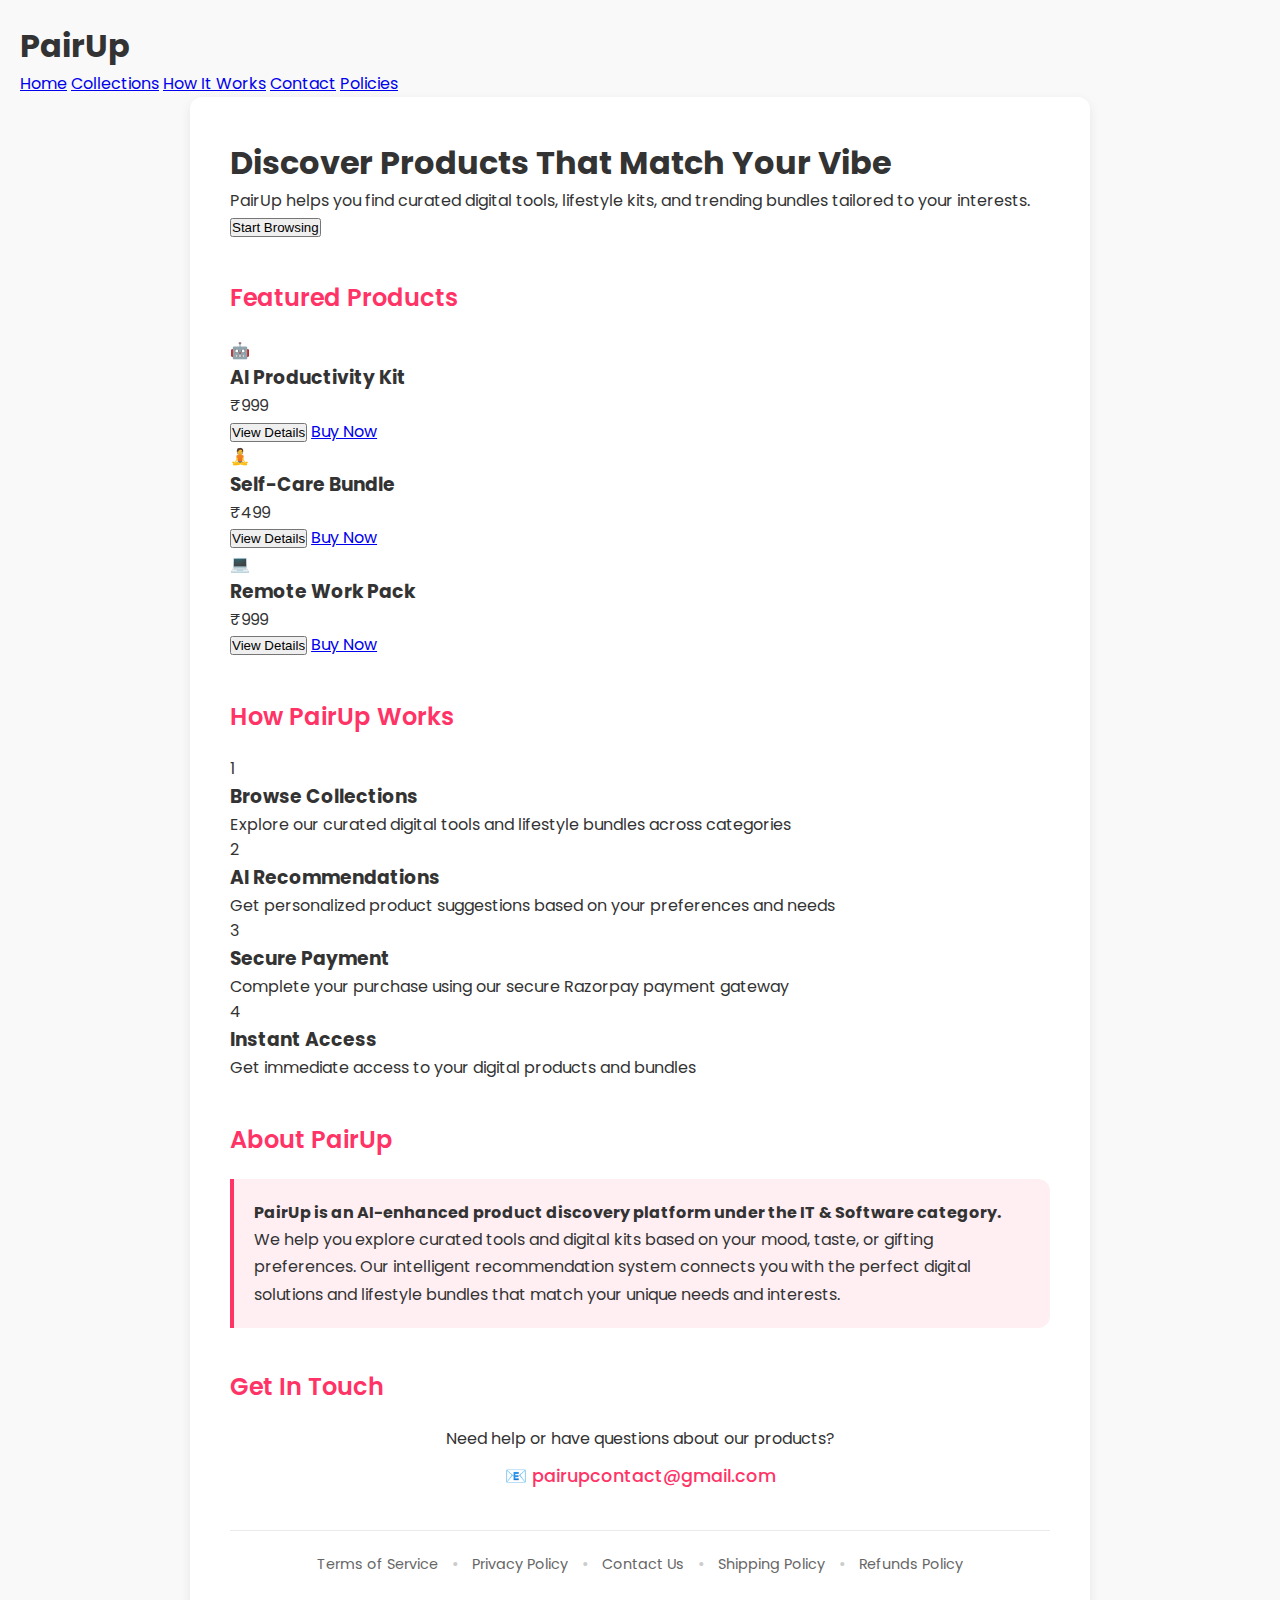
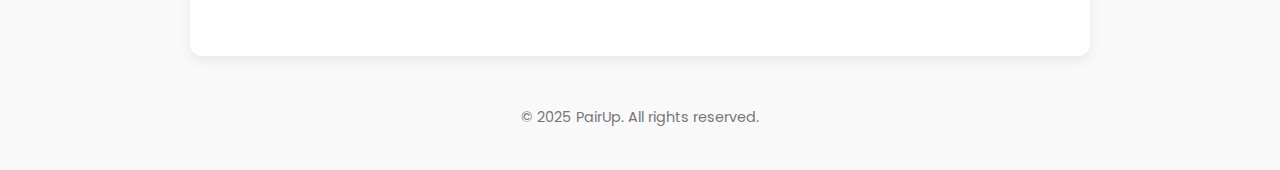
<file: index.html>
<!DOCTYPE html>
<html lang="en">
<head>
    <meta charset="UTF-8">
    <meta name="viewport" content="width=device-width, initial-scale=1.0">
    <meta name="description" content="PairUp - AI-powered product discovery platform for IT & Software solutions. Find curated digital tools, productivity kits, and software bundles tailored to your needs.">
    <meta name="keywords" content="IT software, digital tools, productivity kits, AI recommendations, software bundles, tech solutions, e-commerce">
    <meta name="author" content="PairUp">
    <meta name="robots" content="index, follow">
    
    <!-- Open Graph Meta Tags -->
    <meta property="og:title" content="PairUp - Personalized Product Discovery">
    <meta property="og:description" content="AI-powered platform for discovering curated digital tools and software bundles">
    <meta property="og:type" content="website">
    <meta property="og:url" content="https://pairup-landing.vercel.app">
    
    <title>PairUp - Personalized Product Discovery</title>
    
    <!-- Google Fonts -->
    <link rel="preconnect" href="https://fonts.googleapis.com">
    <link rel="preconnect" href="https://fonts.gstatic.com" crossorigin>
    <link href="https://fonts.googleapis.com/css2?family=Poppins:wght@300;400;500;600;700&display=swap" rel="stylesheet">
    
    <!-- CSS -->
    <link rel="stylesheet" href="./styles.css" type="text/css">
    
    <!-- Structured Data for SEO -->
    <script type="application/ld+json">
    {
      "@context": "https://schema.org",
      "@type": "OnlineStore",
      "name": "PairUp",
      "description": "AI-powered product discovery platform for IT & Software solutions",
      "url": "https://pairup-landing.vercel.app",
      "logo": "https://pairup-landing.vercel.app/assets/logo.png",
      "contactPoint": {
        "@type": "ContactPoint",
        "telephone": "+91-XXXXXXXXXX",
        "contactType": "customer service",
        "email": "pairupcontact@gmail.com"
      },
      "sameAs": [
        "https://github.com/manoj0617/pairup-landing"
      ]
    }
    </script>
</head>
<body>
    <!-- Navigation Bar -->
    <nav class="navbar">
        <div class="nav-container">
            <div class="nav-logo">
                <h1>PairUp</h1>
            </div>
            <div class="nav-menu">
                <a href="#" class="nav-link">Home</a>
                <a href="#collections" class="nav-link">Collections</a>
                <a href="#how-it-works" class="nav-link">How It Works</a>
                <a href="contact.html" class="nav-link">Contact</a>
                <a href="#policies" class="nav-link">Policies</a>
            </div>
        </div>
    </nav>

    <main class="container">
        <div class="content-card">
            <!-- Hero Section -->
            <section class="hero">
                <div class="hero-content">
                    <h1 class="hero-title">Discover Products That Match Your Vibe</h1>
                    <p class="hero-subtitle">PairUp helps you find curated digital tools, lifestyle kits, and trending bundles tailored to your interests.</p>
                    <button class="cta-button primary">Start Browsing</button>
                </div>
            </section>

            <!-- Product Cards Section -->
            <section class="products" aria-labelledby="products-heading" id="collections">
                <h2 id="products-heading" class="section-title">Featured Products</h2>
                <div class="products-grid">
                    <div class="product-card">
                        <div class="product-image">
                            <div class="image-placeholder">🤖</div>
                        </div>
                        <div class="product-info">
                            <h3 class="product-title">AI Productivity Kit</h3>
                            <p class="product-price">₹999</p>
                            <button class="product-button">View Details</button>
                            <a href="demo-checkout.html?product=ai" class="buy-button">Buy Now</a>
                        </div>
                    </div>
                    <div class="product-card">
                        <div class="product-image">
                            <div class="image-placeholder">🧘</div>
                        </div>
                        <div class="product-info">
                            <h3 class="product-title">Self-Care Bundle</h3>
                            <p class="product-price">₹499</p>
                            <button class="product-button">View Details</button>
                            <a href="demo-checkout.html?product=selfcare" class="buy-button">Buy Now</a>
                        </div>
                    </div>
                    <div class="product-card">
                        <div class="product-image">
                            <div class="image-placeholder">💻</div>
                        </div>
                        <div class="product-info">
                            <h3 class="product-title">Remote Work Pack</h3>
                            <p class="product-price">₹999</p>
                            <button class="product-button">View Details</button>
                            <a href="demo-checkout.html?product=remotework" class="buy-button">Buy Now</a>
                        </div>
                    </div>
                </div>
            </section>
            
            <!-- How It Works Section -->
            <section class="how-it-works" aria-labelledby="how-it-works-heading" id="how-it-works">
                <h2 id="how-it-works-heading" class="section-title">How PairUp Works</h2>
                <div class="steps-container">
                    <div class="step-item">
                        <div class="step-number">1</div>
                        <div class="step-content">
                            <h3>Browse Collections</h3>
                            <p>Explore our curated digital tools and lifestyle bundles across categories</p>
                        </div>
                    </div>
                    <div class="step-item">
                        <div class="step-number">2</div>
                        <div class="step-content">
                            <h3>AI Recommendations</h3>
                            <p>Get personalized product suggestions based on your preferences and needs</p>
                        </div>
                    </div>
                    <div class="step-item">
                        <div class="step-number">3</div>
                        <div class="step-content">
                            <h3>Secure Payment</h3>
                            <p>Complete your purchase using our secure Razorpay payment gateway</p>
                        </div>
                    </div>
                    <div class="step-item">
                        <div class="step-number">4</div>
                        <div class="step-content">
                            <h3>Instant Access</h3>
                            <p>Get immediate access to your digital products and bundles</p>
                        </div>
                    </div>
                </div>
            </section>

            <!-- About Section -->
            <section class="about-section" aria-labelledby="about-heading">
                <h2 id="about-heading" class="section-title">About PairUp</h2>
                <div class="info-box">
                    <p class="info-text">
                        <strong>PairUp is an AI-enhanced product discovery platform under the IT & Software category.</strong> 
                        We help you explore curated tools and digital kits based on your mood, taste, or gifting preferences. 
                        Our intelligent recommendation system connects you with the perfect digital solutions and lifestyle bundles 
                        that match your unique needs and interests.
                    </p>
                </div>
            </section>
            
            <!-- Contact Section -->
            <section class="contact" aria-labelledby="contact-heading">
                <h2 id="contact-heading" class="section-title">Get In Touch</h2>
                <div class="contact-info">
                    <p>Need help or have questions about our products?</p>
                    <a href="mailto:pairupcontact@gmail.com" class="contact-email">
                        📧 pairupcontact@gmail.com
                    </a>
                </div>
            </section>
            
            <!-- Legal Links -->
            <section class="legal-links" id="policies">
                <a href="terms.html" class="legal-link">Terms of Service</a>
                <span class="separator">•</span>
                <a href="privacy.html" class="legal-link">Privacy Policy</a>
                <span class="separator">•</span>
                <a href="contact.html" class="legal-link">Contact Us</a>
                <span class="separator">•</span>
                <a href="shipping.html" class="legal-link">Shipping Policy</a>
                <span class="separator">•</span>
                <a href="refunds.html" class="legal-link">Refunds Policy</a>
            </section>
        </div>
    </main>
    
    <!-- Footer -->
    <footer class="footer">
        <p>&copy; 2025 PairUp. All rights reserved.</p>
    </footer>
</body>
</html>
</file>
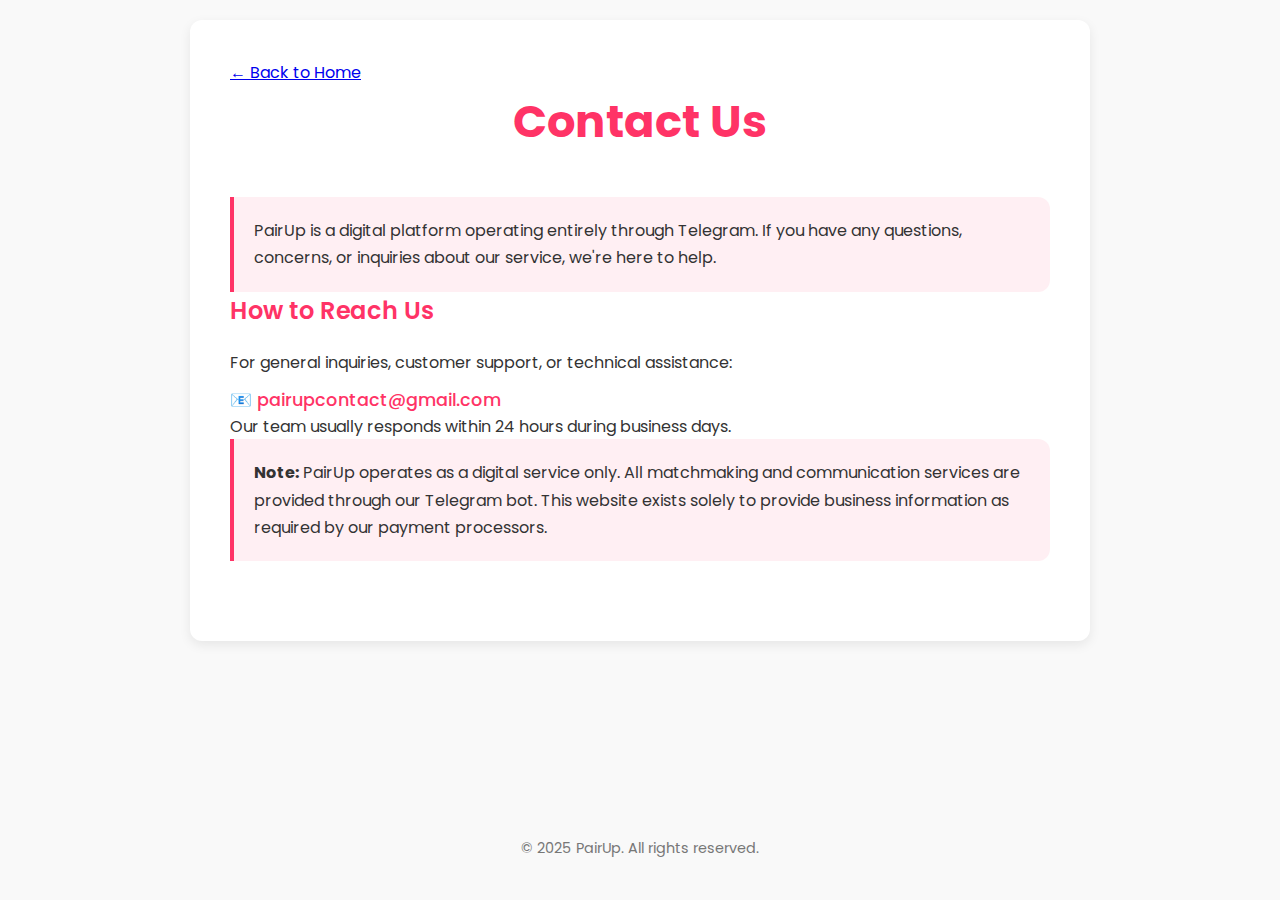
<file: contact.html>
<!DOCTYPE html>
<html lang="en">
<head>
    <meta charset="UTF-8">
    <meta name="viewport" content="width=device-width, initial-scale=1.0">
    <meta name="description" content="Contact PairUp - Private, subscription-based matchmaking & chat via Telegram">
    <meta name="keywords" content="matchmaking, telegram, dating, chat, privacy, subscription, contact">
    <title>Contact Us - PairUp 💖</title>
    
    <!-- Google Fonts -->
    <link rel="preconnect" href="https://fonts.googleapis.com">
    <link rel="preconnect" href="https://fonts.gstatic.com" crossorigin>
    <link href="https://fonts.googleapis.com/css2?family=Poppins:wght@300;400;500;600;700&display=swap" rel="stylesheet">
    
    <!-- CSS -->
    <link rel="stylesheet" href="styles.css">
</head>
<body>
    <main class="container">
        <div class="content-card">
            <!-- Back to Home Link -->
            <div class="back-link">
                <a href="index.html">&larr; Back to Home</a>
            </div>
            
            <!-- Header -->
            <header class="header">
                <h1 class="logo">Contact Us</h1>
            </header>
            
            <!-- Contact Information -->
            <section class="policy-content" aria-labelledby="contact-info">
                <div class="info-box">
                    <p class="info-text">
                        PairUp is a digital platform operating entirely through Telegram. If you have any questions, concerns, or inquiries about our service, we're here to help.
                    </p>
                </div>
                
                <h2 id="contact-info" class="section-title">How to Reach Us</h2>
                <div class="contact-details">
                    <p>For general inquiries, customer support, or technical assistance:</p>
                    <a href="mailto:pairupcontact@gmail.com" class="contact-email">
                        📧 pairupcontact@gmail.com
                    </a>
                    
                    <p class="contact-note">Our team usually responds within 24 hours during business days.</p>
                </div>
                
                <div class="info-box">
                    <p class="info-text">
                        <strong>Note:</strong> PairUp operates as a digital service only. All matchmaking and communication services are provided through our Telegram bot. This website exists solely to provide business information as required by our payment processors.
                    </p>
                </div>
            </section>
        </div>
    </main>
    
    <!-- Footer -->
    <footer class="footer">
        <p>&copy; 2025 PairUp. All rights reserved.</p>
    </footer>
</body>
</html>
</file>
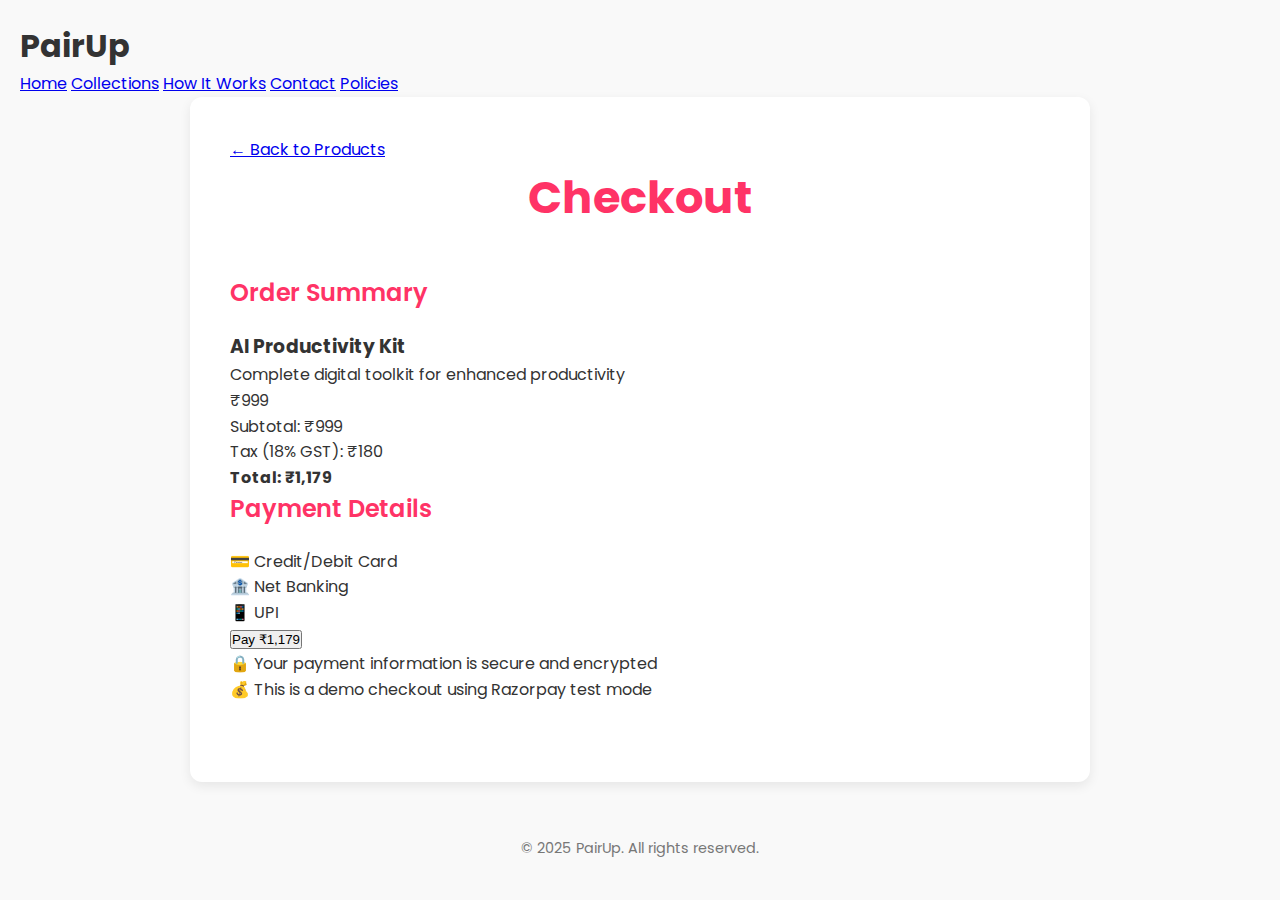
<file: demo-checkout.html>
<!DOCTYPE html>
<html lang="en">
<head>
    <meta charset="UTF-8">
    <meta name="viewport" content="width=device-width, initial-scale=1.0">
    <title>Checkout - PairUp</title>
    
    <!-- Google Fonts -->
    <link rel="preconnect" href="https://fonts.googleapis.com">
    <link rel="preconnect" href="https://fonts.gstatic.com" crossorigin>
    <link href="https://fonts.googleapis.com/css2?family=Poppins:wght@300;400;500;600;700&display=swap" rel="stylesheet">
    
    <!-- CSS -->
    <link rel="stylesheet" href="./styles.css" type="text/css">
    
    <!-- Razorpay Checkout Script -->
    <script src="https://checkout.razorpay.com/v1/checkout.js"></script>
</head>
<body>
    <!-- Navigation Bar -->
    <nav class="navbar">
        <div class="nav-container">
            <div class="nav-logo">
                <h1>PairUp</h1>
            </div>
            <div class="nav-menu">
                <a href="index.html" class="nav-link">Home</a>
                <a href="index.html#collections" class="nav-link">Collections</a>
                <a href="index.html#how-it-works" class="nav-link">How It Works</a>
                <a href="contact.html" class="nav-link">Contact</a>
                <a href="index.html#policies" class="nav-link">Policies</a>
            </div>
        </div>
    </nav>

    <main class="container">
        <div class="content-card">
            <!-- Back to Home Link -->
            <div class="back-link">
                <a href="index.html">&larr; Back to Products</a>
            </div>
            
            <!-- Header -->
            <header class="header">
                <h1 class="logo">Checkout</h1>
            </header>
            
            <!-- Checkout Section -->
            <section class="checkout-section">
                <div class="checkout-container">
                    <div class="order-summary">
                        <h2 class="section-title">Order Summary</h2>
                        <div class="order-item">
                            <div class="item-info">
                                <h3 id="product-name">AI Productivity Kit</h3>
                                <p class="item-description">Complete digital toolkit for enhanced productivity</p>
                            </div>
                            <div class="item-price">
                                <span id="product-price">₹999</span>
                            </div>
                        </div>
                        <div class="order-total">
                            <div class="total-row">
                                <span>Subtotal:</span>
                                <span id="subtotal">₹999</span>
                            </div>
                            <div class="total-row">
                                <span>Tax (18% GST):</span>
                                <span id="tax">₹180</span>
                            </div>
                            <div class="total-row final-total">
                                <span><strong>Total:</strong></span>
                                <span id="total"><strong>₹1,179</strong></span>
                            </div>
                        </div>
                    </div>
                    
                    <div class="payment-section">
                        <h2 class="section-title">Payment Details</h2>
                        <div class="payment-methods">
                            <div class="payment-method active">
                                <span class="payment-icon">💳</span>
                                <span>Credit/Debit Card</span>
                            </div>
                            <div class="payment-method">
                                <span class="payment-icon">🏦</span>
                                <span>Net Banking</span>
                            </div>
                            <div class="payment-method">
                                <span class="payment-icon">📱</span>
                                <span>UPI</span>
                            </div>
                        </div>
                        
                        <button id="pay-button" class="cta-button primary">
                            Pay ₹1,179
                        </button>
                        
                        <div class="security-info">
                            <p>🔒 Your payment information is secure and encrypted</p>
                            <p>💰 This is a demo checkout using Razorpay test mode</p>
                        </div>
                    </div>
                </div>
            </section>
        </div>
    </main>
    
    <!-- Footer -->
    <footer class="footer">
        <p>&copy; 2025 PairUp. All rights reserved.</p>
    </footer>

    <script>
        // Razorpay Test Configuration
        const options = {
            "key": "rzp_test_1DP5mmOlF5G5ag", // Test Key ID
            "amount": "117900", // Amount in paise (₹1,179)
            "currency": "INR",
            "name": "PairUp",
            "description": "AI Productivity Kit - Digital Tools Bundle",
            "image": "https://via.placeholder.com/128x128/ff3366/ffffff?text=PU",
            "order_id": "", // This will be empty for test mode
            "handler": function (response) {
                alert("Payment Successful! Payment ID: " + response.razorpay_payment_id);
                // In a real scenario, you would send this to your backend
                console.log("Payment Response:", response);
                // Redirect to success page
                window.location.href = "index.html?payment=success";
            },
            "prefill": {
                "name": "Test User",
                "email": "test@example.com",
                "contact": "9999999999"
            },
            "notes": {
                "product": "AI Productivity Kit",
                "category": "IT & Software"
            },
            "theme": {
                "color": "#ff3366"
            },
            "modal": {
                "ondismiss": function() {
                    console.log("Payment modal closed");
                }
            }
        };

        document.getElementById('pay-button').onclick = function(e) {
            e.preventDefault();
            const rzp = new Razorpay(options);
            rzp.open();
        };

        // Update product info based on URL parameters
        const urlParams = new URLSearchParams(window.location.search);
        const product = urlParams.get('product');
        
        if (product === 'selfcare') {
            document.getElementById('product-name').textContent = 'Self-Care Bundle';
            document.getElementById('product-price').textContent = '₹499';
            document.getElementById('subtotal').textContent = '₹499';
            document.getElementById('tax').textContent = '₹90';
            document.getElementById('total').innerHTML = '<strong>₹589</strong>';
            document.getElementById('pay-button').textContent = 'Pay ₹589';
            options.amount = "58900";
            options.description = "Self-Care Bundle - Wellness & Mindfulness Kit";
        } else if (product === 'remotework') {
            document.getElementById('product-name').textContent = 'Remote Work Pack';
            document.getElementById('product-price').textContent = '₹999';
            document.getElementById('subtotal').textContent = '₹999';
            document.getElementById('tax').textContent = '₹180';
            document.getElementById('total').innerHTML = '<strong>₹1,179</strong>';
            document.getElementById('pay-button').textContent = 'Pay ₹1,179';
            options.amount = "117900";
            options.description = "Remote Work Pack - Essential Tools for Remote Workers";
        }
    </script>
</body>
</html>
</file>
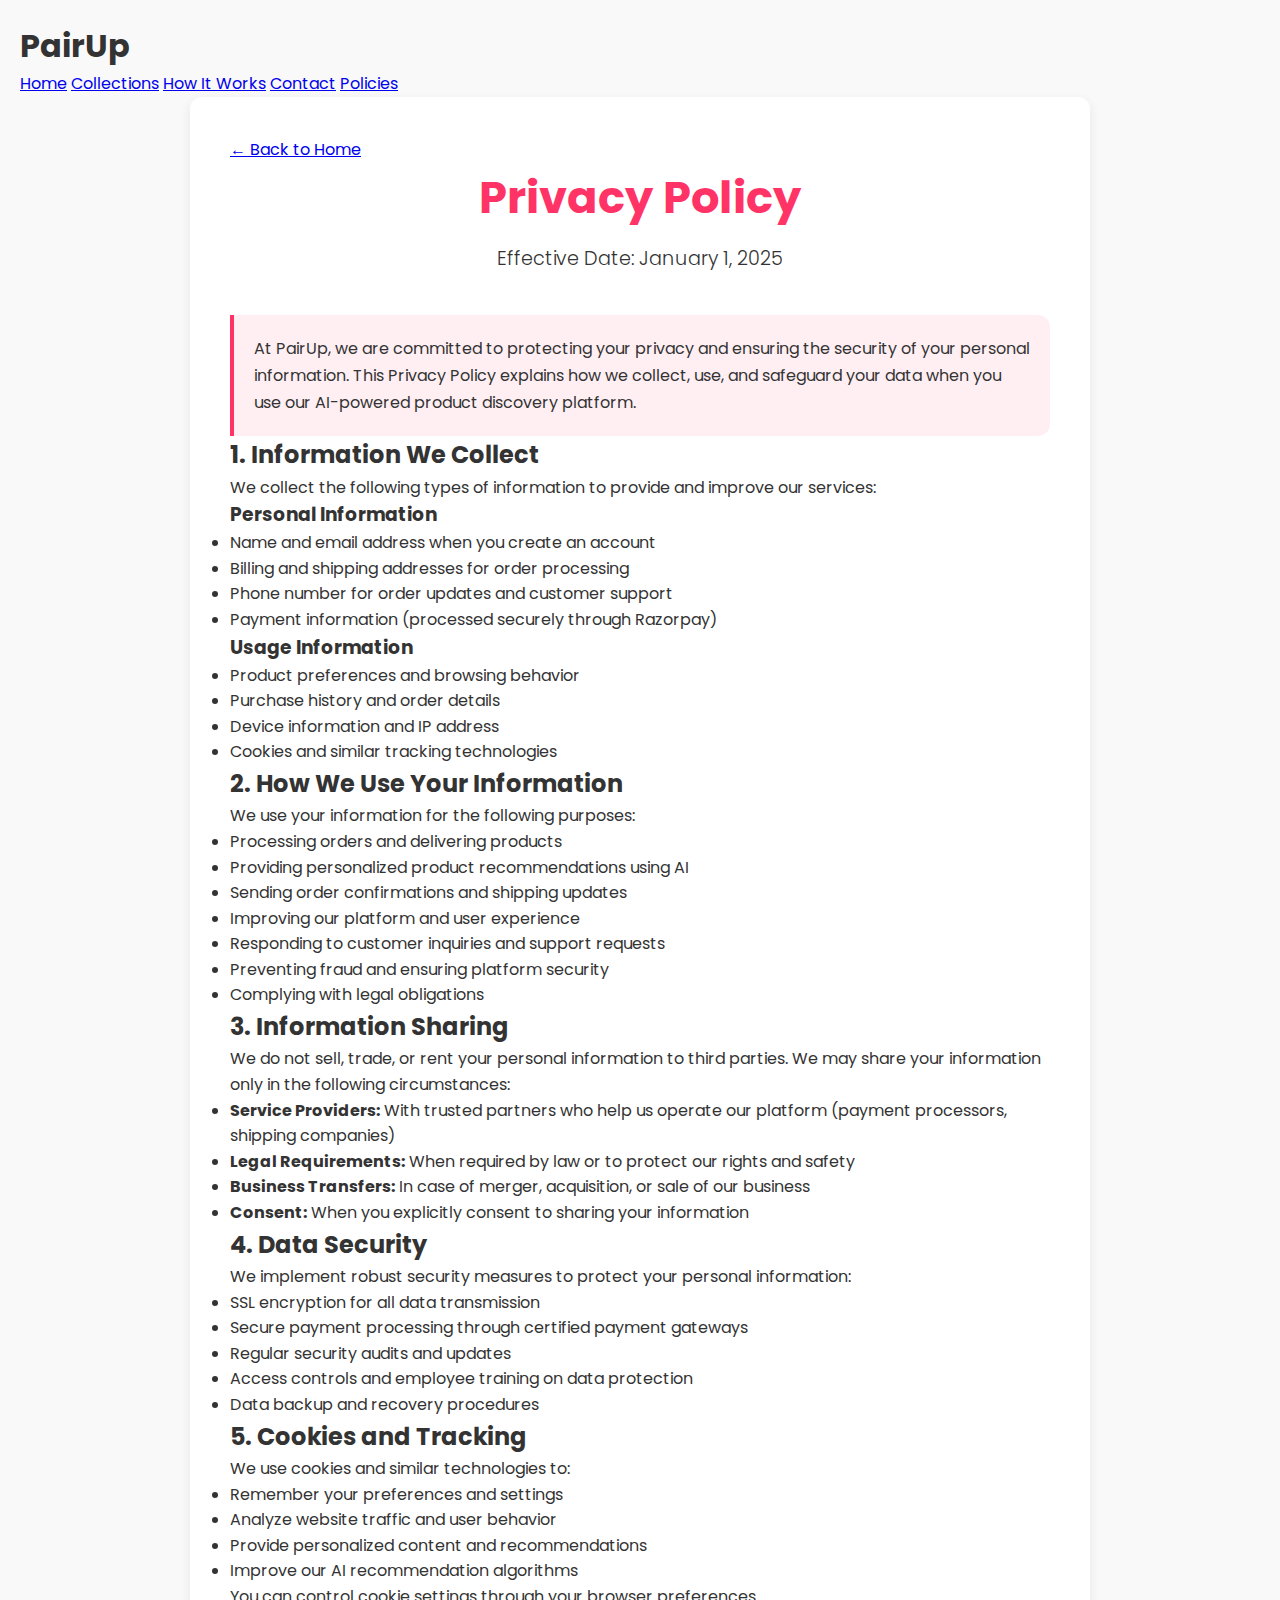
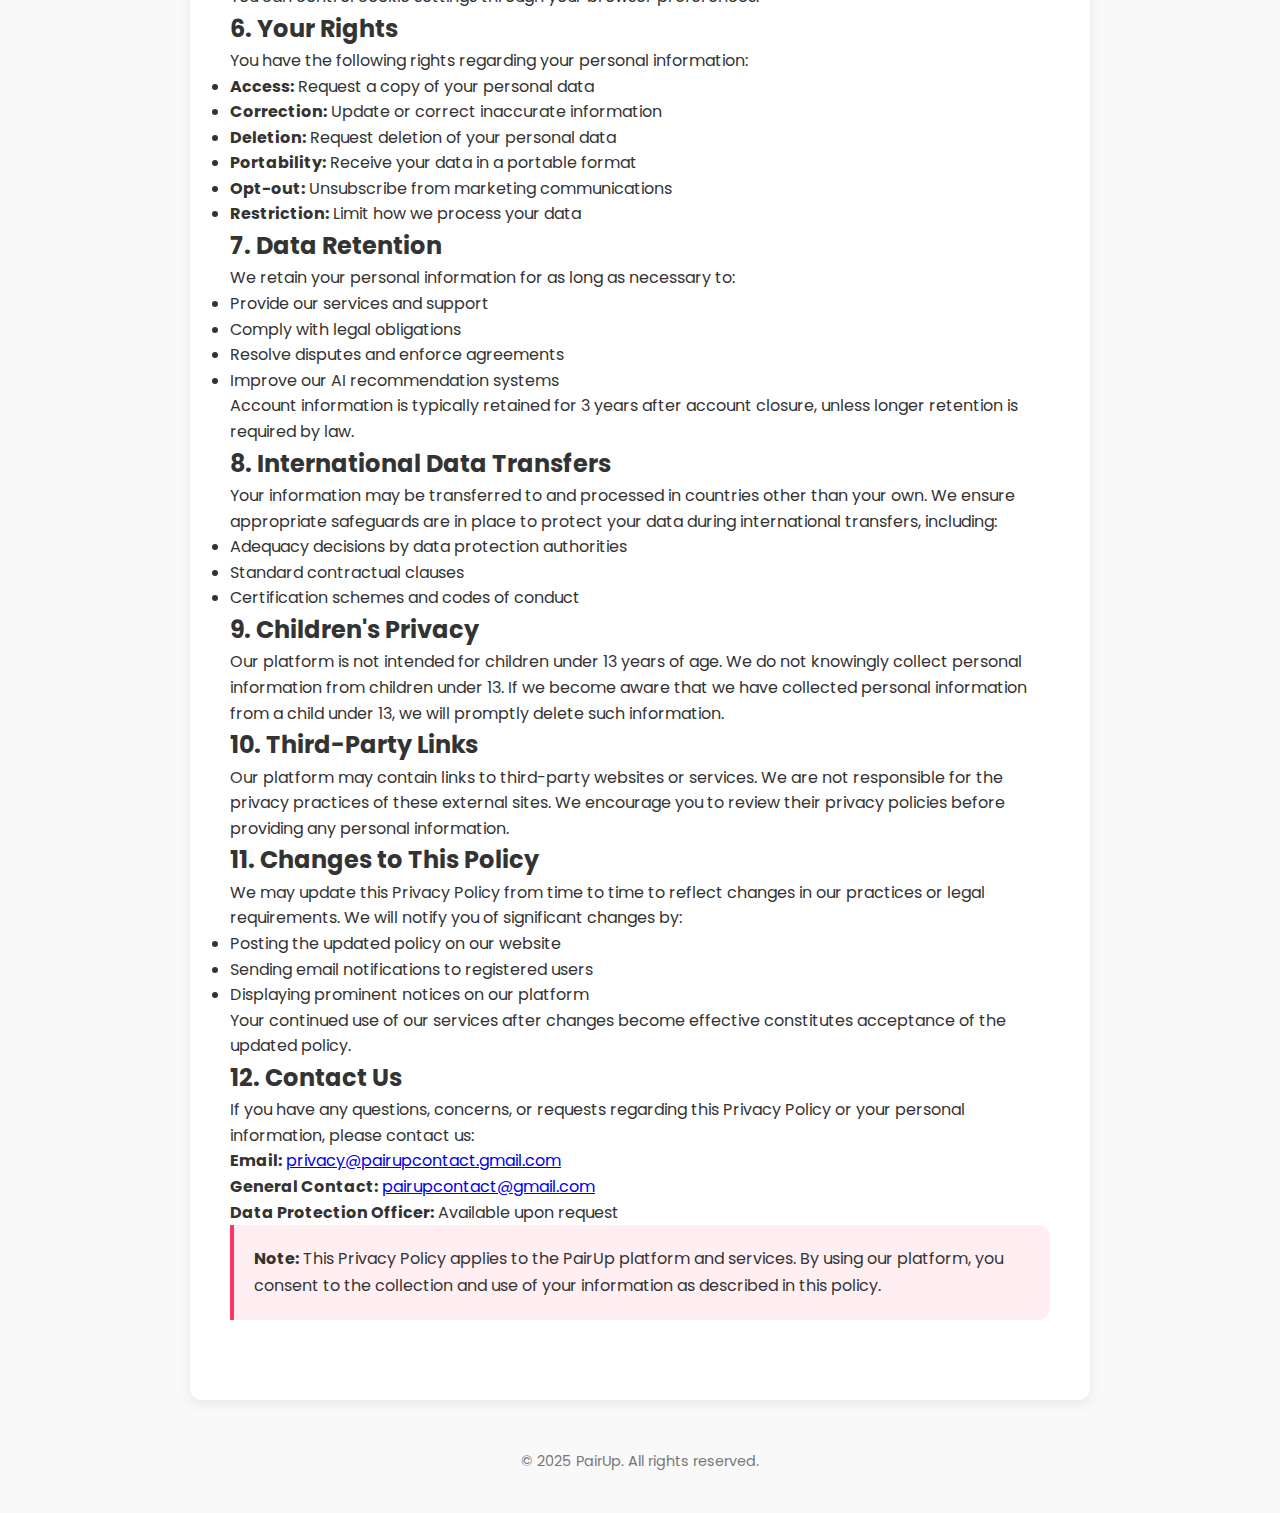
<file: privacy.html>
<!DOCTYPE html>
<html lang="en">
<head>
    <meta charset="UTF-8">
    <meta name="viewport" content="width=device-width, initial-scale=1.0">
    <meta name="description" content="Privacy Policy for PairUp - AI-powered product discovery platform. Learn how we protect your personal data and privacy.">
    <meta name="keywords" content="privacy policy, data protection, PairUp, e-commerce, personal information">
    <title>Privacy Policy - PairUp</title>
    
    <!-- Google Fonts -->
    <link rel="preconnect" href="https://fonts.googleapis.com">
    <link rel="preconnect" href="https://fonts.gstatic.com" crossorigin>
    <link href="https://fonts.googleapis.com/css2?family=Poppins:wght@300;400;500;600;700&display=swap" rel="stylesheet">
    
    <!-- CSS -->
    <link rel="stylesheet" href="styles.css">
</head>
<body>
    <!-- Navigation Bar -->
    <nav class="navbar">
        <div class="nav-container">
            <div class="nav-logo">
                <h1><a href="index.html" style="text-decoration: none; color: inherit;">PairUp</a></h1>
            </div>
            <div class="nav-menu">
                <a href="index.html" class="nav-link">Home</a>
                <a href="index.html#collections" class="nav-link">Collections</a>
                <a href="index.html#how-it-works" class="nav-link">How It Works</a>
                <a href="contact.html" class="nav-link">Contact</a>
                <a href="index.html#policies" class="nav-link">Policies</a>
            </div>
        </div>
    </nav>

    <main class="container">
        <div class="content-card">
            <!-- Back to Home Link -->
            <div class="back-link">
                <a href="index.html">&larr; Back to Home</a>
            </div>
            
            <!-- Header -->
            <header class="header">
                <h1 class="logo">Privacy Policy</h1>
                <p class="tagline">Effective Date: January 1, 2025</p>
            </header>
            
            <!-- Privacy Policy Content -->
            <section class="policy-content">
                <div class="info-box">
                    <p class="info-text">
                        At PairUp, we are committed to protecting your privacy and ensuring the security of your personal information. 
                        This Privacy Policy explains how we collect, use, and safeguard your data when you use our AI-powered 
                        product discovery platform.
                    </p>
                </div>

                <div class="policy-details">
                    <h2>1. Information We Collect</h2>
                    <p>We collect the following types of information to provide and improve our services:</p>
                    
                    <h3>Personal Information</h3>
                    <ul class="policy-list">
                        <li>Name and email address when you create an account</li>
                        <li>Billing and shipping addresses for order processing</li>
                        <li>Phone number for order updates and customer support</li>
                        <li>Payment information (processed securely through Razorpay)</li>
                    </ul>

                    <h3>Usage Information</h3>
                    <ul class="policy-list">
                        <li>Product preferences and browsing behavior</li>
                        <li>Purchase history and order details</li>
                        <li>Device information and IP address</li>
                        <li>Cookies and similar tracking technologies</li>
                    </ul>

                    <h2>2. How We Use Your Information</h2>
                    <p>We use your information for the following purposes:</p>
                    <ul class="policy-list">
                        <li>Processing orders and delivering products</li>
                        <li>Providing personalized product recommendations using AI</li>
                        <li>Sending order confirmations and shipping updates</li>
                        <li>Improving our platform and user experience</li>
                        <li>Responding to customer inquiries and support requests</li>
                        <li>Preventing fraud and ensuring platform security</li>
                        <li>Complying with legal obligations</li>
                    </ul>

                    <h2>3. Information Sharing</h2>
                    <p>We do not sell, trade, or rent your personal information to third parties. We may share your information only in the following circumstances:</p>
                    <ul class="policy-list">
                        <li><strong>Service Providers:</strong> With trusted partners who help us operate our platform (payment processors, shipping companies)</li>
                        <li><strong>Legal Requirements:</strong> When required by law or to protect our rights and safety</li>
                        <li><strong>Business Transfers:</strong> In case of merger, acquisition, or sale of our business</li>
                        <li><strong>Consent:</strong> When you explicitly consent to sharing your information</li>
                    </ul>

                    <h2>4. Data Security</h2>
                    <p>We implement robust security measures to protect your personal information:</p>
                    <ul class="policy-list">
                        <li>SSL encryption for all data transmission</li>
                        <li>Secure payment processing through certified payment gateways</li>
                        <li>Regular security audits and updates</li>
                        <li>Access controls and employee training on data protection</li>
                        <li>Data backup and recovery procedures</li>
                    </ul>

                    <h2>5. Cookies and Tracking</h2>
                    <p>We use cookies and similar technologies to:</p>
                    <ul class="policy-list">
                        <li>Remember your preferences and settings</li>
                        <li>Analyze website traffic and user behavior</li>
                        <li>Provide personalized content and recommendations</li>
                        <li>Improve our AI recommendation algorithms</li>
                    </ul>
                    <p>You can control cookie settings through your browser preferences.</p>

                    <h2>6. Your Rights</h2>
                    <p>You have the following rights regarding your personal information:</p>
                    <ul class="policy-list">
                        <li><strong>Access:</strong> Request a copy of your personal data</li>
                        <li><strong>Correction:</strong> Update or correct inaccurate information</li>
                        <li><strong>Deletion:</strong> Request deletion of your personal data</li>
                        <li><strong>Portability:</strong> Receive your data in a portable format</li>
                        <li><strong>Opt-out:</strong> Unsubscribe from marketing communications</li>
                        <li><strong>Restriction:</strong> Limit how we process your data</li>
                    </ul>

                    <h2>7. Data Retention</h2>
                    <p>We retain your personal information for as long as necessary to:</p>
                    <ul class="policy-list">
                        <li>Provide our services and support</li>
                        <li>Comply with legal obligations</li>
                        <li>Resolve disputes and enforce agreements</li>
                        <li>Improve our AI recommendation systems</li>
                    </ul>
                    <p>Account information is typically retained for 3 years after account closure, unless longer retention is required by law.</p>

                    <h2>8. International Data Transfers</h2>
                    <p>Your information may be transferred to and processed in countries other than your own. We ensure appropriate safeguards are in place to protect your data during international transfers, including:</p>
                    <ul class="policy-list">
                        <li>Adequacy decisions by data protection authorities</li>
                        <li>Standard contractual clauses</li>
                        <li>Certification schemes and codes of conduct</li>
                    </ul>

                    <h2>9. Children's Privacy</h2>
                    <p>Our platform is not intended for children under 13 years of age. We do not knowingly collect personal information from children under 13. If we become aware that we have collected personal information from a child under 13, we will promptly delete such information.</p>

                    <h2>10. Third-Party Links</h2>
                    <p>Our platform may contain links to third-party websites or services. We are not responsible for the privacy practices of these external sites. We encourage you to review their privacy policies before providing any personal information.</p>

                    <h2>11. Changes to This Policy</h2>
                    <p>We may update this Privacy Policy from time to time to reflect changes in our practices or legal requirements. We will notify you of significant changes by:</p>
                    <ul class="policy-list">
                        <li>Posting the updated policy on our website</li>
                        <li>Sending email notifications to registered users</li>
                        <li>Displaying prominent notices on our platform</li>
                    </ul>
                    <p>Your continued use of our services after changes become effective constitutes acceptance of the updated policy.</p>

                    <h2>12. Contact Us</h2>
                    <p>If you have any questions, concerns, or requests regarding this Privacy Policy or your personal information, please contact us:</p>
                    
                    <div class="contact-details">
                        <p><strong>Email:</strong> <a href="mailto:privacy@pairupcontact.gmail.com">privacy@pairupcontact.gmail.com</a></p>
                        <p><strong>General Contact:</strong> <a href="mailto:pairupcontact@gmail.com">pairupcontact@gmail.com</a></p>
                        <p><strong>Data Protection Officer:</strong> Available upon request</p>
                    </div>
                </div>

                <div class="info-box">
                    <p class="info-text">
                        <strong>Note:</strong> This Privacy Policy applies to the PairUp platform and services. 
                        By using our platform, you consent to the collection and use of your information as described in this policy.
                    </p>
                </div>
            </section>
        </div>
    </main>
    
    <!-- Footer -->
    <footer class="footer">
        <p>&copy; 2025 PairUp. All rights reserved.</p>
    </footer>
</body>
</html>
</file>
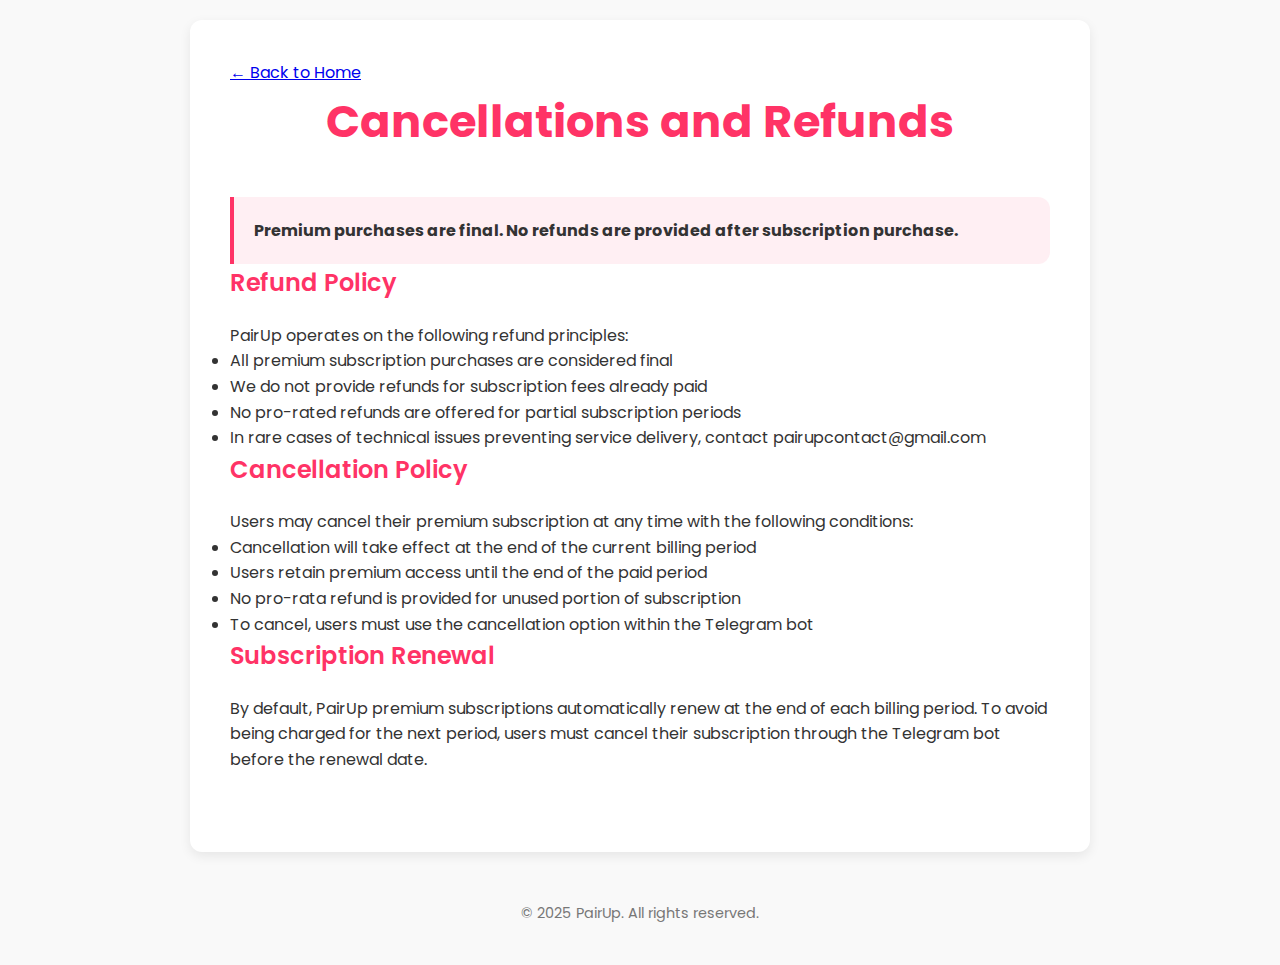
<file: refunds.html>
<!DOCTYPE html>
<html lang="en">
<head>
    <meta charset="UTF-8">
    <meta name="viewport" content="width=device-width, initial-scale=1.0">
    <meta name="description" content="Cancellations and Refunds Policy for PairUp premium subscriptions">
    <meta name="keywords" content="matchmaking, telegram, dating, chat, privacy, subscription, refunds, cancellations">
    <title>Cancellations and Refunds - PairUp 💖</title>
    
    <!-- Google Fonts -->
    <link rel="preconnect" href="https://fonts.googleapis.com">
    <link rel="preconnect" href="https://fonts.gstatic.com" crossorigin>
    <link href="https://fonts.googleapis.com/css2?family=Poppins:wght@300;400;500;600;700&display=swap" rel="stylesheet">
    
    <!-- CSS -->
    <link rel="stylesheet" href="styles.css">
</head>
<body>
    <main class="container">
        <div class="content-card">
            <!-- Back to Home Link -->
            <div class="back-link">
                <a href="index.html">&larr; Back to Home</a>
            </div>
            
            <!-- Header -->
            <header class="header">
                <h1 class="logo">Cancellations and Refunds</h1>
            </header>
            
            <!-- Refunds Content -->
            <section class="policy-content">
                <div class="info-box">
                    <p class="info-text">
                        <strong>Premium purchases are final. No refunds are provided after subscription purchase.</strong>
                    </p>
                </div>
                
                <div class="policy-details">
                    <h2 class="section-title">Refund Policy</h2>
                    <p>PairUp operates on the following refund principles:</p>
                    <ul class="policy-list">
                        <li>All premium subscription purchases are considered final</li>
                        <li>We do not provide refunds for subscription fees already paid</li>
                        <li>No pro-rated refunds are offered for partial subscription periods</li>
                        <li>In rare cases of technical issues preventing service delivery, contact pairupcontact@gmail.com</li>
                    </ul>
                    
                    <h2 class="section-title">Cancellation Policy</h2>
                    <p>Users may cancel their premium subscription at any time with the following conditions:</p>
                    <ul class="policy-list">
                        <li>Cancellation will take effect at the end of the current billing period</li>
                        <li>Users retain premium access until the end of the paid period</li>
                        <li>No pro-rata refund is provided for unused portion of subscription</li>
                        <li>To cancel, users must use the cancellation option within the Telegram bot</li>
                    </ul>
                    
                    <h2 class="section-title">Subscription Renewal</h2>
                    <p>By default, PairUp premium subscriptions automatically renew at the end of each billing period. To avoid being charged for the next period, users must cancel their subscription through the Telegram bot before the renewal date.</p>
                </div>
            </section>
        </div>
    </main>
    
    <!-- Footer -->
    <footer class="footer">
        <p>&copy; 2025 PairUp. All rights reserved.</p>
    </footer>
</body>
</html>
</file>
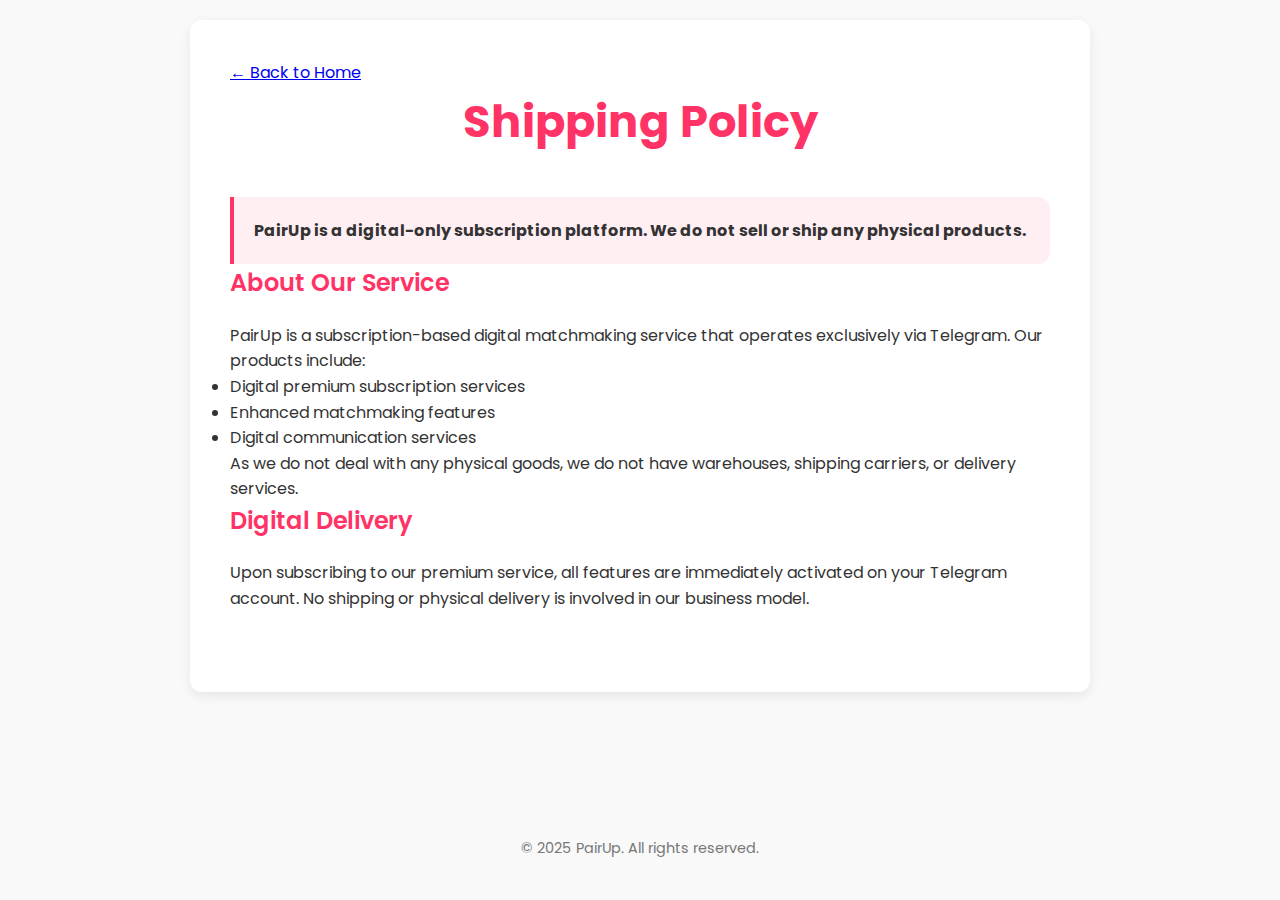
<file: shipping.html>
<!DOCTYPE html>
<html lang="en">
<head>
    <meta charset="UTF-8">
    <meta name="viewport" content="width=device-width, initial-scale=1.0">
    <meta name="description" content="Shipping Policy - PairUp is a digital-only subscription platform">
    <meta name="keywords" content="matchmaking, telegram, dating, chat, privacy, subscription, shipping policy">
    <title>Shipping Policy - PairUp 💖</title>
    
    <!-- Google Fonts -->
    <link rel="preconnect" href="https://fonts.googleapis.com">
    <link rel="preconnect" href="https://fonts.gstatic.com" crossorigin>
    <link href="https://fonts.googleapis.com/css2?family=Poppins:wght@300;400;500;600;700&display=swap" rel="stylesheet">
    
    <!-- CSS -->
    <link rel="stylesheet" href="styles.css">
</head>
<body>
    <main class="container">
        <div class="content-card">
            <!-- Back to Home Link -->
            <div class="back-link">
                <a href="index.html">&larr; Back to Home</a>
            </div>
            
            <!-- Header -->
            <header class="header">
                <h1 class="logo">Shipping Policy</h1>
            </header>
            
            <!-- Shipping Policy Content -->
            <section class="policy-content">
                <div class="info-box">
                    <p class="info-text">
                        <strong>PairUp is a digital-only subscription platform. We do not sell or ship any physical products.</strong>
                    </p>
                </div>
                
                <div class="policy-details">
                    <h2 class="section-title">About Our Service</h2>
                    <p>PairUp is a subscription-based digital matchmaking service that operates exclusively via Telegram. Our products include:</p>
                    <ul class="policy-list">
                        <li>Digital premium subscription services</li>
                        <li>Enhanced matchmaking features</li>
                        <li>Digital communication services</li>
                    </ul>
                    
                    <p>As we do not deal with any physical goods, we do not have warehouses, shipping carriers, or delivery services.</p>
                    
                    <h2 class="section-title">Digital Delivery</h2>
                    <p>Upon subscribing to our premium service, all features are immediately activated on your Telegram account. No shipping or physical delivery is involved in our business model.</p>
                </div>
            </section>
        </div>
    </main>
    
    <!-- Footer -->
    <footer class="footer">
        <p>&copy; 2025 PairUp. All rights reserved.</p>
    </footer>
</body>
</html>
</file>
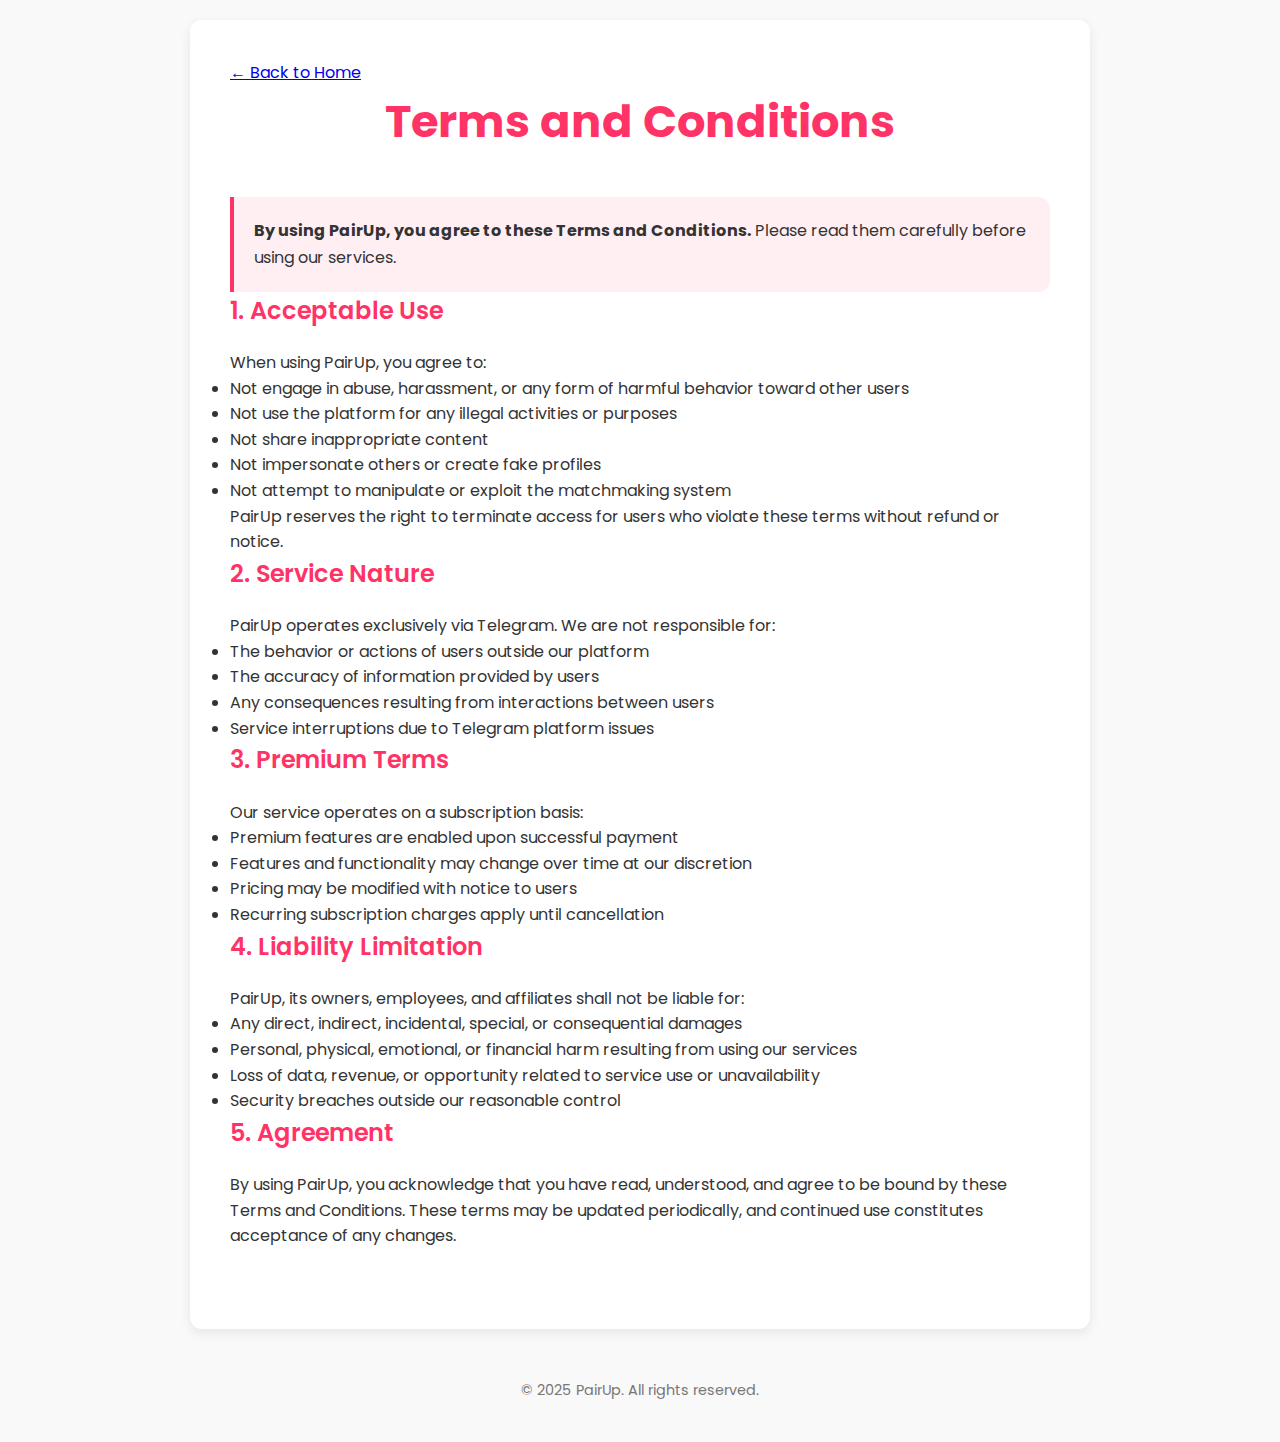
<file: terms.html>
<!DOCTYPE html>
<html lang="en">
<head>
    <meta charset="UTF-8">
    <meta name="viewport" content="width=device-width, initial-scale=1.0">
    <meta name="description" content="Terms and Conditions for using PairUp - subscription-based matchmaking via Telegram">
    <meta name="keywords" content="matchmaking, telegram, dating, chat, privacy, subscription, terms, conditions">
    <title>Terms and Conditions - PairUp 💖</title>
    
    <!-- Google Fonts -->
    <link rel="preconnect" href="https://fonts.googleapis.com">
    <link rel="preconnect" href="https://fonts.gstatic.com" crossorigin>
    <link href="https://fonts.googleapis.com/css2?family=Poppins:wght@300;400;500;600;700&display=swap" rel="stylesheet">
    
    <!-- CSS -->
    <link rel="stylesheet" href="styles.css">
</head>
<body>
    <main class="container">
        <div class="content-card">
            <!-- Back to Home Link -->
            <div class="back-link">
                <a href="index.html">&larr; Back to Home</a>
            </div>
            
            <!-- Header -->
            <header class="header">
                <h1 class="logo">Terms and Conditions</h1>
            </header>
            
            <!-- Terms Content -->
            <section class="policy-content">
                <div class="info-box">
                    <p class="info-text">
                        <strong>By using PairUp, you agree to these Terms and Conditions.</strong> Please read them carefully before using our services.
                    </p>
                </div>
                
                <div class="policy-details">
                    <h2 class="section-title">1. Acceptable Use</h2>
                    <p>When using PairUp, you agree to:</p>
                    <ul class="policy-list">
                        <li>Not engage in abuse, harassment, or any form of harmful behavior toward other users</li>
                        <li>Not use the platform for any illegal activities or purposes</li>
                        <li>Not share inappropriate content</li>
                        <li>Not impersonate others or create fake profiles</li>
                        <li>Not attempt to manipulate or exploit the matchmaking system</li>
                    </ul>
                    <p>PairUp reserves the right to terminate access for users who violate these terms without refund or notice.</p>
                    
                    <h2 class="section-title">2. Service Nature</h2>
                    <p>PairUp operates exclusively via Telegram. We are not responsible for:</p>
                    <ul class="policy-list">
                        <li>The behavior or actions of users outside our platform</li>
                        <li>The accuracy of information provided by users</li>
                        <li>Any consequences resulting from interactions between users</li>
                        <li>Service interruptions due to Telegram platform issues</li>
                    </ul>
                    
                    <h2 class="section-title">3. Premium Terms</h2>
                    <p>Our service operates on a subscription basis:</p>
                    <ul class="policy-list">
                        <li>Premium features are enabled upon successful payment</li>
                        <li>Features and functionality may change over time at our discretion</li>
                        <li>Pricing may be modified with notice to users</li>
                        <li>Recurring subscription charges apply until cancellation</li>
                    </ul>
                    
                    <h2 class="section-title">4. Liability Limitation</h2>
                    <p>PairUp, its owners, employees, and affiliates shall not be liable for:</p>
                    <ul class="policy-list">
                        <li>Any direct, indirect, incidental, special, or consequential damages</li>
                        <li>Personal, physical, emotional, or financial harm resulting from using our services</li>
                        <li>Loss of data, revenue, or opportunity related to service use or unavailability</li>
                        <li>Security breaches outside our reasonable control</li>
                    </ul>
                    
                    <h2 class="section-title">5. Agreement</h2>
                    <p>By using PairUp, you acknowledge that you have read, understood, and agree to be bound by these Terms and Conditions. These terms may be updated periodically, and continued use constitutes acceptance of any changes.</p>
                </div>
            </section>
        </div>
    </main>
    
    <!-- Footer -->
    <footer class="footer">
        <p>&copy; 2025 PairUp. All rights reserved.</p>
    </footer>
</body>
</html>
</file>
<file: styles.css>
/* 
   PairUp Landing Page Styles
   Modern, responsive design optimized for all devices
*/

/* Base Styles and CSS Reset */
* {
    margin: 0;
    padding: 0;
    box-sizing: border-box;
}

:root {
    --primary-color: #ff3366;
    --text-color: #333333;
    --light-bg: #f9f9f9;
    --card-bg: #ffffff;
    --border-radius: 12px;
    --box-shadow: 0 4px 12px rgba(0, 0, 0, 0.08);
    --transition: all 0.3s ease;
}

body {
    font-family: 'Poppins', sans-serif;
    background-color: var(--light-bg);
    color: var(--text-color);
    line-height: 1.6;
    padding: 20px;
    min-height: 100vh;
    display: flex;
    flex-direction: column;
}

/* Main Container */
.container {
    max-width: 900px;
    width: 100%;
    margin: 0 auto;
    flex: 1;
}

/* Content Card */
.content-card {
    background-color: var(--card-bg);
    border-radius: var(--border-radius);
    box-shadow: var(--box-shadow);
    padding: 40px;
    margin-bottom: 30px;
}

/* Header Styles */
.header {
    text-align: center;
    margin-bottom: 40px;
}

.logo {
    font-size: 2.8rem;
    color: var(--primary-color);
    margin-bottom: 10px;
    font-weight: 700;
}

.tagline {
    font-size: 1.2rem;
    color: var(--text-color);
    font-weight: 300;
}

/* Section Styles */
.section-title {
    font-size: 1.5rem;
    color: var(--primary-color);
    margin-bottom: 20px;
    font-weight: 600;
}

section {
    margin-bottom: 40px;
}

/* Features Section */
.features-grid {
    display: grid;
    grid-template-columns: repeat(auto-fit, minmax(200px, 1fr));
    gap: 20px;
    margin-top: 20px;
}

.feature-item {
    display: flex;
    align-items: center;
    gap: 15px;
    padding: 15px;
    border-radius: var(--border-radius);
    background-color: rgba(255, 51, 102, 0.05);
    transition: var(--transition);
}

.feature-item:hover {
    transform: translateY(-3px);
    box-shadow: 0 4px 8px rgba(0, 0, 0, 0.05);
}

.feature-icon {
    font-size: 1.6rem;
}

.feature-text {
    font-size: 1rem;
    font-weight: 500;
}

/* Platform Info */
.info-box {
    background-color: rgba(255, 51, 102, 0.08);
    border-left: 4px solid var(--primary-color);
    padding: 20px;
    border-radius: 0 var(--border-radius) var(--border-radius) 0;
}

.info-text {
    font-size: 1rem;
    line-height: 1.7;
}

/* Contact Section */
.contact-info {
    text-align: center;
}

.contact-email {
    display: inline-block;
    margin-top: 10px;
    color: var(--primary-color);
    text-decoration: none;
    font-weight: 500;
    font-size: 1.1rem;
    transition: var(--transition);
}

.contact-email:hover {
    color: #d42a55;
    transform: translateY(-2px);
}

/* Legal Links */
.legal-links {
    text-align: center;
    margin-top: 30px;
    padding-top: 20px;
    border-top: 1px solid rgba(0, 0, 0, 0.08);
}

.legal-link {
    color: #666;
    text-decoration: none;
    font-size: 0.9rem;
    transition: var(--transition);
}

.legal-link:hover {
    color: var(--primary-color);
}

.separator {
    margin: 0 10px;
    color: #ccc;
}

/* Footer */
.footer {
    text-align: center;
    padding: 20px 0;
    color: #777;
    font-size: 0.9rem;
}

/* Responsive Design */
@media (max-width: 768px) {
    .content-card {
        padding: 30px 20px;
    }
    
    .logo {
        font-size: 2.3rem;
    }
    
    .features-grid {
        grid-template-columns: 1fr;
    }
}

@media (max-width: 480px) {
    .logo {
        font-size: 2rem;
    }
    
    .tagline {
        font-size: 1rem;
    }
    
    .section-title {
        font-size: 1.3rem;
    }
    
    .content-card {
        padding: 20px 15px;
    }
}
</file>
